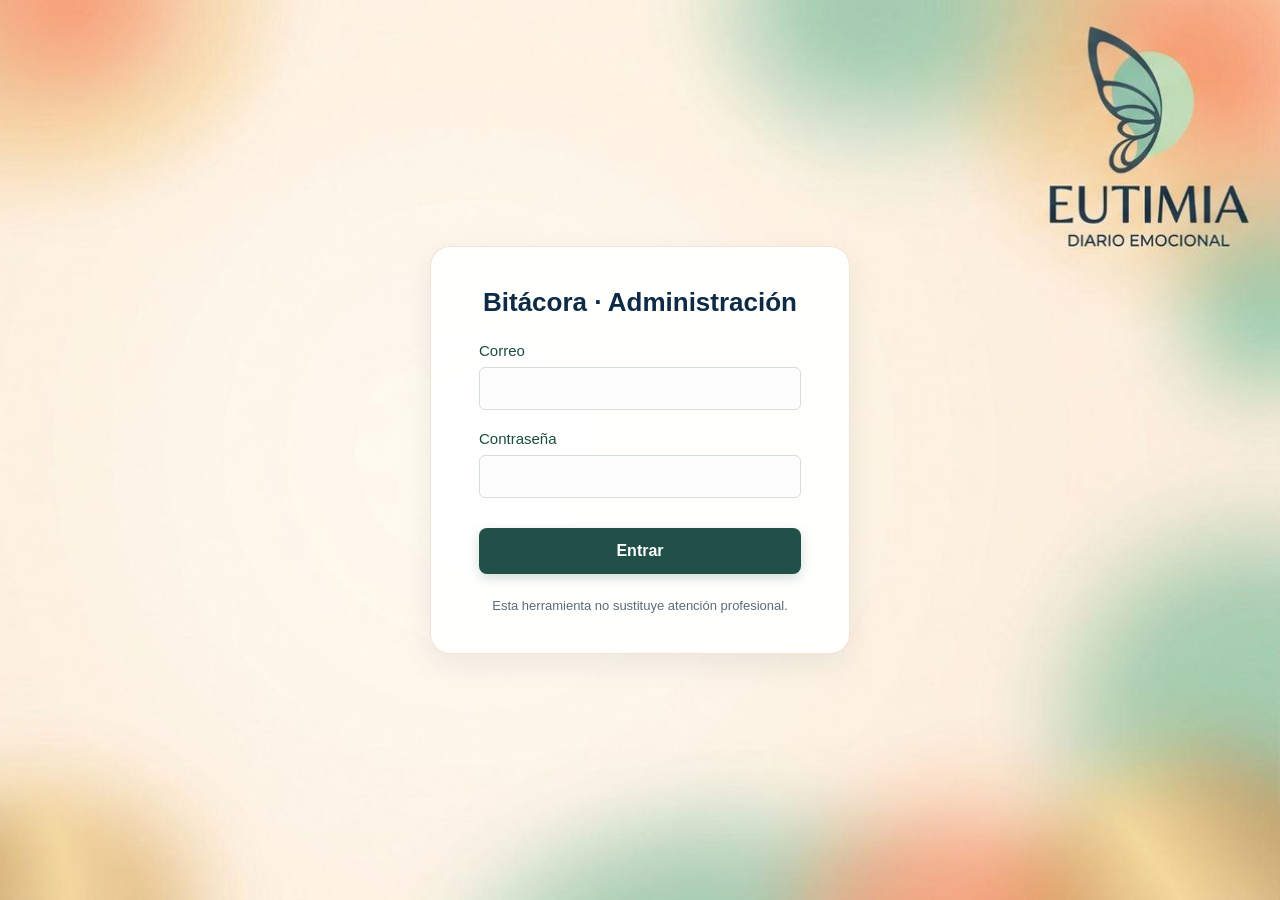
<file: frontend_admin/login.html>
<!doctype html>
<html lang="es">
  <head>
    <meta charset="utf-8" />
    <meta name="viewport" content="width=device-width,initial-scale=1" />
    <title>Acceso administrativo</title>
    <link rel="icon" href="img/logo-eutimia.png" />
    <link rel="stylesheet" href="css/admin.css" />
  </head>

  <body class="pagina-acceso">
    <main>
      <h1>Bitácora · Administración</h1>
      <form id="login">
        <label>Correo<input name="email" type="email" required /></label
        ><label
          >Contraseña<input name="password" type="password" required /></label
        ><button>Entrar</button>
        <p id="error" role="alert"></p>
      </form>
      <footer>Esta herramienta no sustituye atención profesional.</footer>
    </main>
    <script src="js/api.js"></script>
    <script src="js/auth.js"></script>
  </body>
</html>
</file>
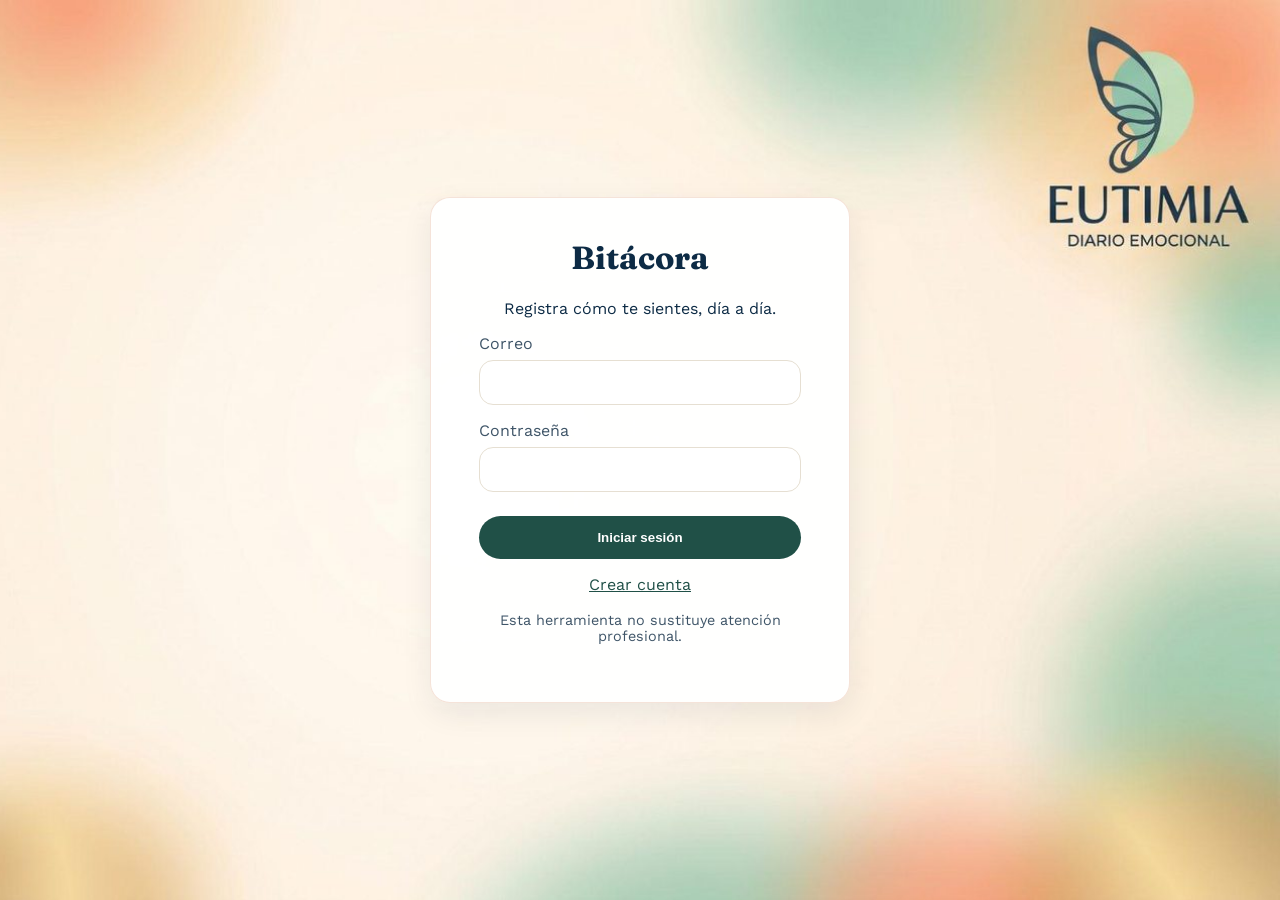
<file: frontend_cliente/login.html>
<!doctype html>
<html lang="es">
  <head>
    <meta charset="utf-8" />
    <meta name="viewport" content="width=device-width,initial-scale=1" />
    <title>Entrar · Bitácora</title>
    <link rel="icon" href="img/logo-eutimia.png" />
    <link rel="stylesheet" href="css/fuentes.css" />
    <link rel="stylesheet" href="css/estilos.css" />
  </head>

  <body class="pagina-acceso">
    <main class="card">
      <h1>Bitácora</h1>
      <p>Registra cómo te sientes, día a día.</p>
      <form id="form">
        <label>Correo<input name="email" type="email" required /></label
        ><label
          >Contraseña<input name="password" type="password" required /></label
        ><button>Iniciar sesión</button>
        <p id="error" role="alert"></p>
      </form>
      <a href="registro.html">Crear cuenta</a>
      <footer>Esta herramienta no sustituye atención profesional.</footer>
    </main>
    <script src="js/api.js"></script>
    <script src="js/auth.js"></script>
  </body>
</html>
</file>
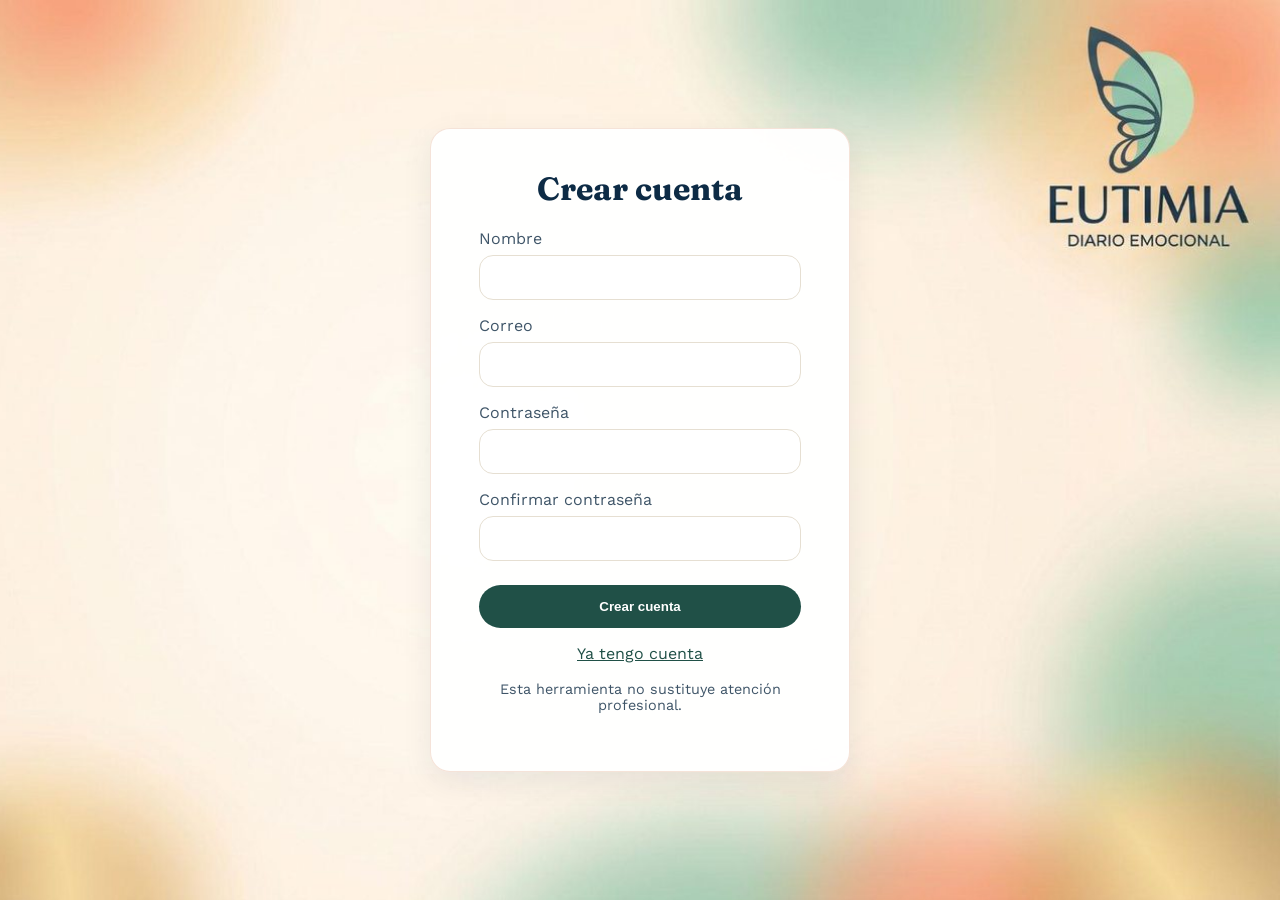
<file: frontend_cliente/registro.html>
<!doctype html>
<html lang="es">
  <head>
    <meta charset="utf-8" />
    <meta name="viewport" content="width=device-width,initial-scale=1" />
    <title>Crear cuenta · Bitácora</title>
    <link rel="icon" href="img/logo-eutimia.png" />
    <link rel="stylesheet" href="css/fuentes.css" />
    <link rel="stylesheet" href="css/estilos.css" />
  </head>

  <body class="pagina-acceso">
    <main class="card">
      <h1>Crear cuenta</h1>
      <form id="form">
        <label>Nombre<input name="nombre" required /></label
        ><label>Correo<input name="email" type="email" required /></label
        ><label
          >Contraseña<input name="password" type="password" required /></label
        ><label
          >Confirmar contraseña<input
            name="password2"
            type="password"
            required /></label
        ><button>Crear cuenta</button>
        <p id="error" role="alert"></p>
      </form>
      <a href="login.html">Ya tengo cuenta</a>
      <footer>Esta herramienta no sustituye atención profesional.</footer>
    </main>
    <script src="js/api.js"></script>
    <script src="js/auth.js"></script>
  </body>
</html>
</file>
<file: frontend_admin/css/admin.css>
/* ==========================================
   EUTIMIA - Panel de administración
   Paleta: #faf8f5 (crema), #0d2b45 (azul), #205047 (verde azulado),
   #dfa283 (coral), #bfa37a (dorado)
   ========================================== */
* {
  box-sizing: border-box;
}
body {
  margin: 0;
  background: #f5efe4;
  background: linear-gradient(160deg, #faf8f5 0%, #f0ebe1 100%) fixed;
  color: #0d2b45;
  font:
    15px Inter,
    -apple-system,
    BlinkMacSystemFont,
    "Segoe UI",
    Roboto,
    Arial,
    sans-serif;
  display: flex;
}
aside {
  width: 240px;
  min-height: 100vh;
  background: #1c3d35;
  color: #f5f0e6;
  padding: 24px;
  position: sticky;
  top: 0;
  box-shadow: 4px 0 15px rgba(0, 0, 0, 0.05);
}
aside a {
  display: block;
  color: #dfa283;
  padding: 10px 0;
  text-decoration: none;
  transition: color 0.2s ease;
}
aside a:hover {
  color: #ffffff;
}
aside button {
  background: #dfa283;
  color: #0d2b45;
}
aside button:hover {
  background: #e9b99f;
}
main {
  padding: 24px;
  max-width: 1100px;
  flex: 1;
}
section {
  background: white;
  padding: 22px;
  border-radius: 12px;
  border: 1px solid rgba(223, 162, 131, 0.2);
  box-shadow: 0 4px 16px rgba(13, 43, 69, 0.05);
  margin-bottom: 20px;
  scroll-margin-top: 20px;
}
button {
  background: #205047;
  color: white;
  border: 0;
  border-radius: 6px;
  padding: 10px 14px;
  cursor: pointer;
  transition: background 0.2s ease;
}
button:hover {
  background: #153831;
}
button:focus-visible,
a:focus-visible,
input:focus-visible {
  outline: 3px solid #bfa37a;
  outline-offset: 2px;
}
input {
  padding: 10px;
  border: 1.5px solid #d4ded9;
  border-radius: 6px;
  color: #0d2b45;
  background: #fdfdfd;
}
input:focus {
  border-color: #205047;
  box-shadow: 0 0 0 3px rgba(32, 80, 71, 0.15);
  background: #ffffff;
}
label {
  display: block;
  margin: 12px 0;
  color: #1a4d40;
}
table {
  border-collapse: collapse;
  width: 100%;
  margin-top: 12px;
}
td,
th {
  text-align: left;
  padding: 9px;
  border-bottom: 1px solid #e2e8f0;
}
th {
  background-color: rgba(32, 80, 71, 0.05);
  color: #205047;
}
pre {
  background: #1c3d35;
  color: #f5f0e6;
  padding: 14px;
}
footer {
  margin-top: 30px;
  color: #5b6b78;
}
@media (max-width: 700px) {
  body {
    display: block;
  }
  aside {
    width: auto;
    min-height: auto;
    position: static;
  }
  main {
    padding: 12px;
  }
}
@media (prefers-reduced-motion: reduce) {
  * {
    scroll-behavior: auto !important;
    transition: none !important;
  }
}

/* ==========================================
   Pantalla de acceso (solo login.html)
   Se activa con <body class="pagina-acceso">
   y no afecta al panel.
   ========================================== */
body.pagina-acceso {
  min-height: 100vh;
  align-items: center;
  justify-content: center;
  padding: 24px;
  background: #f5efe4 url("../img/fondo-eutimia.jpg") right top / cover
    no-repeat;
}
body.pagina-acceso main {
  flex: 0 1 420px;
  width: 100%;
  max-width: 420px;
  padding: 40px 48px;
  background: rgba(255, 255, 255, 0.95);
  border: 1px solid rgba(223, 162, 131, 0.3);
  border-radius: 20px;
  box-shadow: 0 10px 30px rgba(13, 43, 69, 0.08);
}
body.pagina-acceso h1 {
  margin: 0 0 24px;
  font-size: 26px;
  text-align: center;
  color: #0d2b45;
}
body.pagina-acceso label {
  display: flex;
  flex-direction: column;
  gap: 8px;
  margin: 0 0 20px;
  font-weight: 500;
}
body.pagina-acceso input {
  width: 100%;
  padding: 12px 16px;
  font-size: 15px;
}
body.pagina-acceso button {
  width: 100%;
  margin-top: 10px;
  padding: 14px 24px;
  font-size: 16px;
  font-weight: 600;
  border-radius: 8px;
  box-shadow: 0 4px 12px rgba(32, 80, 71, 0.2);
}
body.pagina-acceso #error {
  margin: 12px 0 0;
  text-align: center;
  color: #9b3d2e;
}
body.pagina-acceso footer {
  margin-top: 24px;
  text-align: center;
  font-size: 13px;
  color: #5b6b78;
}
@media (max-width: 700px) {
  body.pagina-acceso main {
    padding: 30px 24px;
  }
}
</file>
<file: frontend_cliente/css/fuentes.css>
/* Fuentes alojadas en el propio proyecto (funcionan sin internet).
   Fraunces y Work Sans: licencia SIL OFL. Caveat: licencia SIL OFL. */
@font-face {
  font-family: "Fraunces";
  font-style: normal;
  font-weight: 100 900;
  font-display: swap;
  src: url("fuentes/fraunces-latin-wght-normal.woff2") format("woff2");
}
@font-face {
  font-family: "Work Sans";
  font-style: normal;
  font-weight: 100 900;
  font-display: swap;
  src: url("fuentes/work-sans-latin-wght-normal.woff2") format("woff2");
}
@font-face {
  font-family: "Caveat";
  font-style: normal;
  font-weight: 400;
  font-display: swap;
  src: url("fuentes/caveat-latin-400-normal.woff2") format("woff2");
}
@font-face {
  font-family: "Caveat";
  font-style: normal;
  font-weight: 700;
  font-display: swap;
  src: url("fuentes/caveat-latin-700-normal.woff2") format("woff2");
}
</file>
<file: frontend_cliente/css/estilos.css>
:root {
  --fondo: #f5efe4;
  --superficie: #fff;
  --texto: #0d2b45;
  --texto-suave: #3f5568;
  --tenue: #8a97a1;
  --linea: #e6dfd2;
  --primario: #205047;
  --primario-hover: #153831;
  --azul: #bfa37a;
  --int-baja: #8fb6a6;
  --int-media: #e3a857;
  --int-alta: #d97d6c;
  --alerta-fondo: #fbf0dd;
  --alerta-borde: #f1ddb4;
  --alerta-texto: #7a5417;
  --cat-ansiedad: #7fa6b8;
  --cat-tristeza: #8593c4;
  --cat-estres: #d9936c;
  --cat-calma: #6e9b82;
  --cat-alegria: #cba23a;
}
* {
  box-sizing: border-box;
}
body {
  margin: 0;
  background: var(--fondo);
  background: linear-gradient(160deg, #faf8f5 0%, #f0ebe1 100%) fixed;
  color: var(--texto);
  font:
    16px "Work Sans",
    Inter,
    "Segoe UI",
    -apple-system,
    BlinkMacSystemFont,
    Roboto,
    sans-serif;
}
main {
  max-width: 460px;
  margin: 24px auto;
  padding: 16px;
}
.card {
  background: var(--superficie);
  padding: 24px;
  border: 1px solid var(--linea);
  border-radius: 20px;
  margin: 16px 0;
}
h1,
h2 {
  font-family: Fraunces, serif;
}
label {
  display: block;
  margin: 16px 0;
  color: var(--texto-suave);
}
input,
select,
textarea {
  display: block;
  width: 100%;
  padding: 12px;
  border: 1px solid var(--linea);
  border-radius: 14px;
  margin-top: 7px;
  color: var(--texto);
  font: inherit;
}
button {
  border: 0;
  border-radius: 999px;
  background: var(--primario);
  color: white;
  padding: 12px 20px;
  cursor: pointer;
}
button:hover {
  background: var(--primario-hover);
}
button:focus,
a:focus,
input:focus {
  outline: 3px solid var(--azul);
}
a {
  color: var(--primario);
}
footer {
  padding: 18px 0;
  text-align: center;
  color: var(--texto-suave);
  font-size: 0.9rem;
}
header {
  position: sticky;
  top: 0;
  background: white;
  padding: 12px max(16px, calc((100vw - 460px) / 2));
  display: flex;
  align-items: center;
  gap: 12px;
  justify-content: space-between;
  flex-wrap: wrap;
}
nav {
  display: flex;
  gap: 10px;
}
aside {
  padding: 16px;
  background: var(--alerta-fondo);
  border: 1px solid var(--alerta-borde);
  border-radius: 14px;
  color: var(--alerta-texto);
}
.registro {
  padding: 12px;
  border-left: 5px solid var(--int-baja);
  margin: 8px 0;
  background: #fff;
  border-radius: 8px;
}
dialog {
  max-width: 420px;
  border: 0;
  border-radius: 20px;
  padding: 24px;
}
dialog::backdrop {
  background: #0008;
}
@media (prefers-reduced-motion: reduce) {
  * {
    scroll-behavior: auto !important;
    transition: none !important;
  }
}
.chip {
  margin: 3px;
  background: #ece7dc;
  color: var(--texto);
}
.chip.activo {
  background: var(--primario);
  color: #fff;
}

/* ==========================================
   Pantallas de acceso (login.html y registro.html)
   Se activan con <body class="pagina-acceso">
   y no afectan a la pantalla principal (app.html).
   ========================================== */
body.pagina-acceso {
  min-height: 100vh;
  display: flex;
  align-items: center;
  justify-content: center;
  padding: 24px;
  background: #f5efe4 url("../img/fondo-eutimia.jpg") right top / cover
    no-repeat;
}
body.pagina-acceso main.card {
  width: 100%;
  max-width: 420px;
  margin: 0;
  padding: 40px 48px;
  background: rgba(255, 255, 255, 0.95);
  border: 1px solid rgba(223, 162, 131, 0.3);
  box-shadow: 0 10px 30px rgba(13, 43, 69, 0.08);
}
body.pagina-acceso h1 {
  margin-top: 0;
  text-align: center;
}
body.pagina-acceso main.card > p {
  text-align: center;
}
body.pagina-acceso form button {
  width: 100%;
  margin-top: 8px;
  padding: 14px 24px;
  font-weight: 600;
}
body.pagina-acceso #error {
  text-align: center;
  color: #9b3d2e;
}
body.pagina-acceso main.card > a {
  display: block;
  text-align: center;
}
@media (max-width: 700px) {
  body.pagina-acceso main.card {
    padding: 30px 24px;
  }
}

/* ==========================================
   Pantalla principal (app.html): barra superior,
   vistas dinámicas y cuaderno.
   Se activa con <body class="pagina-app">.
   ========================================== */
.oculto {
  display: none !important;
}
body.pagina-app header {
  z-index: 20;
  justify-content: flex-start;
  gap: 16px;
  padding: 10px 24px;
  background: rgba(255, 255, 255, 0.92);
  border-bottom: 1px solid var(--linea);
  backdrop-filter: blur(6px);
}
.marca {
  display: flex;
  align-items: center;
  gap: 8px;
  font-family: Fraunces, serif;
  font-size: 1.25rem;
  color: var(--primario);
}
body.pagina-app nav {
  gap: 2px;
  padding: 4px;
  background: rgba(32, 80, 71, 0.08);
  border-radius: 999px;
}
body.pagina-app nav a {
  padding: 8px 16px;
  border-radius: 999px;
  color: var(--texto-suave);
  font-size: 0.92rem;
  font-weight: 600;
  text-decoration: none;
  transition: background 0.2s ease;
}
body.pagina-app nav a:hover {
  background: rgba(255, 255, 255, 0.6);
}
body.pagina-app nav a[aria-current="page"] {
  background: #fff;
  color: var(--primario);
  box-shadow: 0 1px 4px rgba(13, 43, 69, 0.12);
}
.usuario {
  position: relative;
  display: flex;
  align-items: center;
  gap: 10px;
  margin-left: auto;
}
#nombre-usuario {
  font-size: 0.9rem;
  font-weight: 600;
  color: var(--texto-suave);
}
.avatar {
  display: grid;
  place-items: center;
  width: 38px;
  height: 38px;
  padding: 0;
  overflow: hidden;
  border: 1px solid var(--linea);
  border-radius: 50%;
  background: #fff;
  color: var(--primario);
}
.avatar:hover {
  background: #f3efe6;
}
.avatar img {
  width: 100%;
  height: 100%;
  object-fit: cover;
}
.menu-usuario {
  position: absolute;
  top: calc(100% + 8px);
  right: 0;
  min-width: 180px;
  padding: 6px;
  background: #fff;
  border: 1px solid var(--linea);
  border-radius: 14px;
  box-shadow: 0 10px 30px rgba(13, 43, 69, 0.14);
}
.menu-usuario button {
  display: block;
  width: 100%;
  padding: 10px 12px;
  background: transparent;
  border-radius: 10px;
  color: var(--texto);
  text-align: left;
}
.menu-usuario button:hover {
  background: #f3efe6;
}
.fecha-larga {
  margin: 0;
  color: var(--texto-suave);
  text-transform: capitalize;
}
body.pagina-app section h1 {
  margin-top: 4px;
  color: var(--primario);
}

/* Cuaderno de notas */
.cuaderno {
  position: relative;
  margin-top: 8px;
  overflow: hidden;
  background: #fffdf6;
  border: 1px solid #e3dccb;
  border-radius: 6px 16px 16px 6px;
  box-shadow: 0 6px 18px rgba(13, 43, 69, 0.08);
}
.cuaderno::before {
  content: "";
  display: block;
  height: 26px;
  background:
    radial-gradient(
        circle at 14px 13px,
        #f5efe4 5px,
        #9aa5ad 5.5px,
        #9aa5ad 6.5px,
        transparent 7px
      )
      0 0 / 30px 26px repeat-x,
    #f3ecde;
  border-bottom: 1px solid #e3dccb;
}
.cuaderno-fecha {
  display: block;
  padding: 10px 20px 4px 60px;
  color: #8a6d4b;
  font-family: Caveat, "Segoe Print", "Bradley Hand", cursive;
  font-size: 1.25rem;
  text-transform: capitalize;
}
.cuaderno textarea {
  display: block;
  width: 100%;
  min-height: 224px;
  margin: 0;
  padding: 0 20px 0 60px;
  border: 0;
  border-radius: 0;
  background-color: transparent;
  background-image:
    linear-gradient(
      90deg,
      transparent 46px,
      rgba(217, 125, 108, 0.55) 46px,
      rgba(217, 125, 108, 0.55) 48px,
      transparent 48px
    ),
    repeating-linear-gradient(
      to bottom,
      transparent 0,
      transparent 31px,
      #d9d2c2 31px,
      #d9d2c2 32px
    );
  background-attachment: scroll, local;
  color: #1f3a5c;
  font-family: Caveat, "Segoe Print", "Bradley Hand", cursive;
  font-size: 1.45rem;
  line-height: 32px;
  resize: vertical;
}
.cuaderno textarea::placeholder {
  color: #a99f8c;
}
.cuaderno textarea:focus {
  outline: none;
  box-shadow: inset 0 0 0 2px rgba(191, 163, 122, 0.5);
}
.cuaderno small {
  display: block;
  padding: 4px 16px 8px;
  color: var(--tenue);
  text-align: right;
}

/* Celular: la barra pasa a dos filas */
@media (max-width: 700px) {
  body.pagina-app header {
    flex-wrap: wrap;
    justify-content: space-between;
    padding: 10px 16px;
  }
  body.pagina-app nav {
    order: 3;
    width: 100%;
    justify-content: center;
  }
  .usuario {
    margin-left: 0;
  }
}

/* Escritorio: pantalla más ancha y cuaderno más grande */
@media (min-width: 900px) {
  body.pagina-app main {
    max-width: 880px;
    padding: 24px 32px;
  }
  .cuaderno textarea {
    min-height: 320px;
    font-size: 1.6rem;
  }
}
</file>
